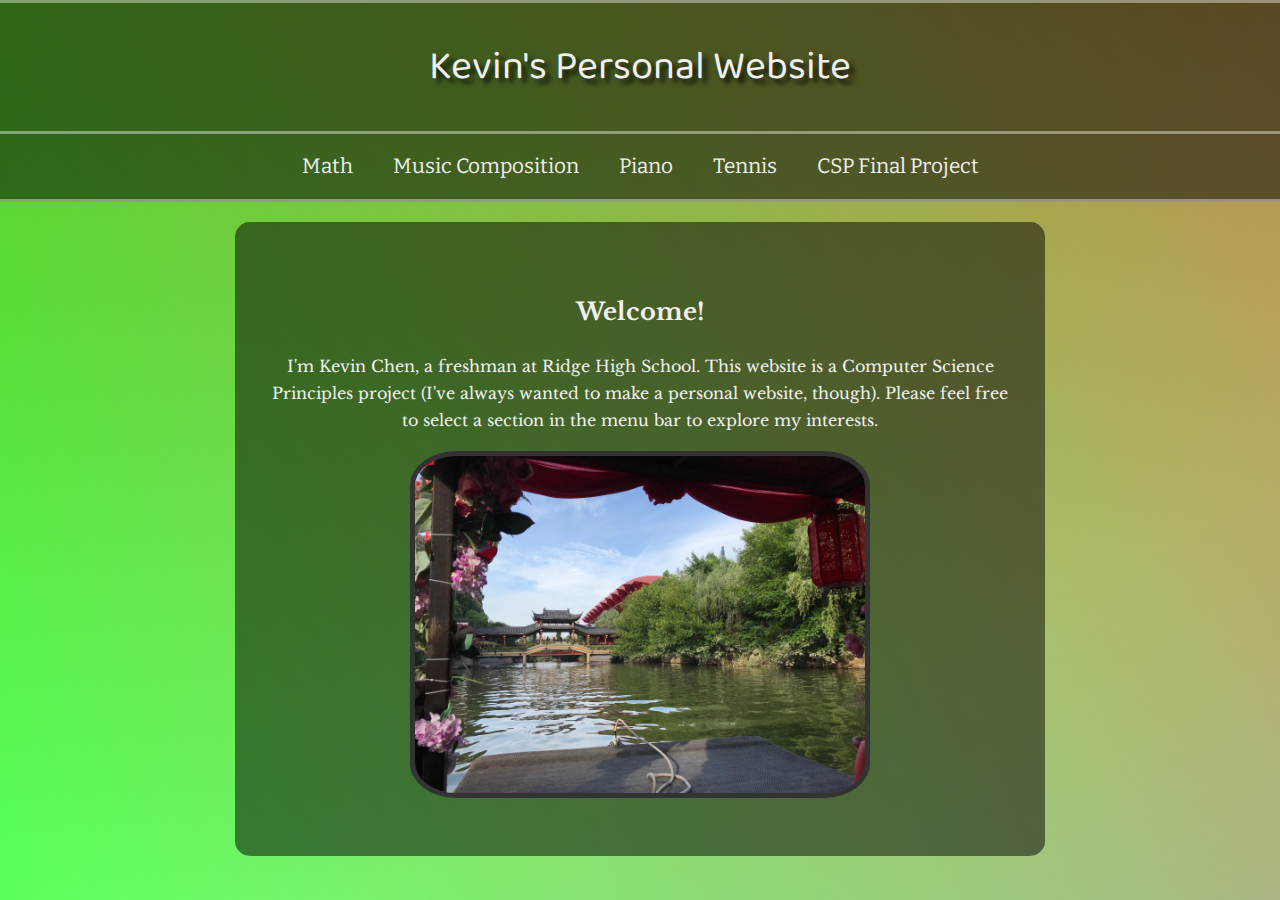
<file: index.html>
<!DOCTYPE html>
<html lang="en">
<head>
  <meta charset="UTF-8">
  <title>Kevin's Personal Website</title>
  <link rel="stylesheet" href="styles.css">
</head>
<body>
  <header>
    <a href="index.html">Kevin's Personal Website</a>
  </header>
  <nav>
    <a href="math.html">Math</a>
    <a href="music-composition.html">Music Composition</a>
    <a href="piano.html">Piano</a>
    <a href="tennis.html">Tennis</a>
    <a href="finalproject.html">CSP Final Project</a>
  </nav>
  <div class="container">
    <h2>Welcome!</h2>
    <p>I'm Kevin Chen, a freshman at Ridge High School. This website is a Computer Science Principles project (I've always wanted to make a personal website, though). Please feel free to select a section in the menu bar to explore my interests.</p>
    <img src="Home_Page.jpg" title="A masterpiece on an image (in my opinion) I took on a vacation to China in 2024" alt="A masterpiece on an image (in my opinion) I took on a vacation to China in 2024" width=450px>
  </div>
</body>
</html>
</file>
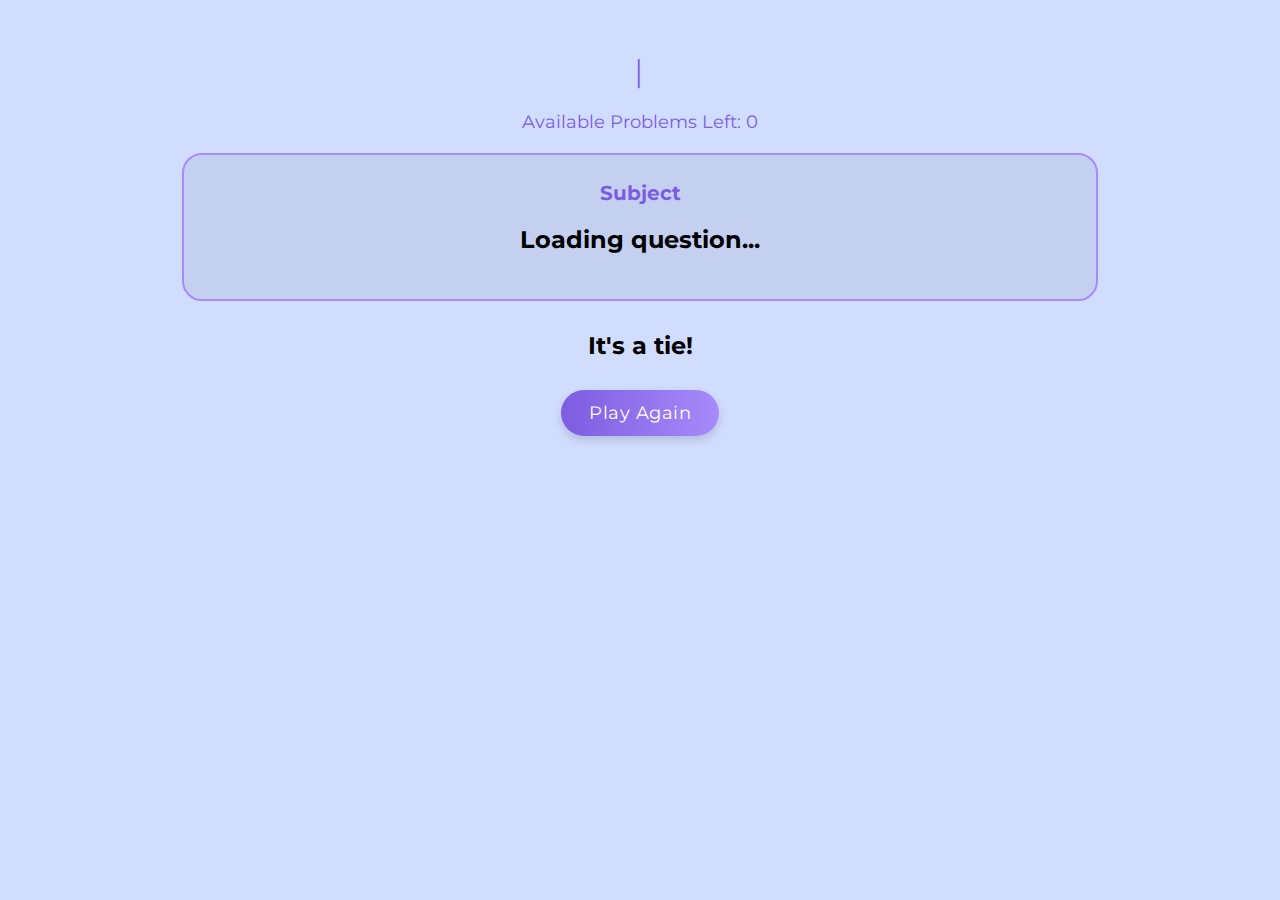
<file: game.html>
<!DOCTYPE html>
<html>
<head>
  <meta charset="utf-8">
  <meta name="viewport" content="width=device-width">
  <title>Trivia Game</title>
  <link rel="stylesheet" href="https://fonts.googleapis.com/css?family=Montserrat">
  <link href="style.css" rel="stylesheet" type="text/css" />
  <link rel="stylesheet" type="text/css" href="//fonts.googleapis.com/css?family=Nunito" />
</head>
<body>
  <!-- Showing the scores of each player/progress bars -->
  <div class="progress-wrapper">
    <div class="player-bars" id="player1-bars"></div>
    <div class="divider">│</div>
    <div class="player-bars" id="player2-bars"></div>
  </div>

  <!-- Showing number of available problems left from the database -->
  <div class="status-bar">
    Available Problems Left: <span id="problems-left"></span>
  </div>

  <!-- Question container -->
  <div class="question-container">
    <h3 id="questionSubject">Subject</h3>
    <h2 id="questionText">Loading question...</h2>
    <div class="answer-box" id="choicesBox"></div>
    <p id="resultText"></p>
  </div>

  <!-- End game message, including a play again button -->
  <div id="endGameMessage" style="display: none; text-align: center; margin-top: 30px;">
    <h2 id="winnerText"></h2>
    <div class="button-wrapper">
      <button onclick="window.location.href = 'finalproject.html'">Play Again</button>
    </div>
  </div>
  
  <script src="game.js"></script>
</body>
</html>
</file>
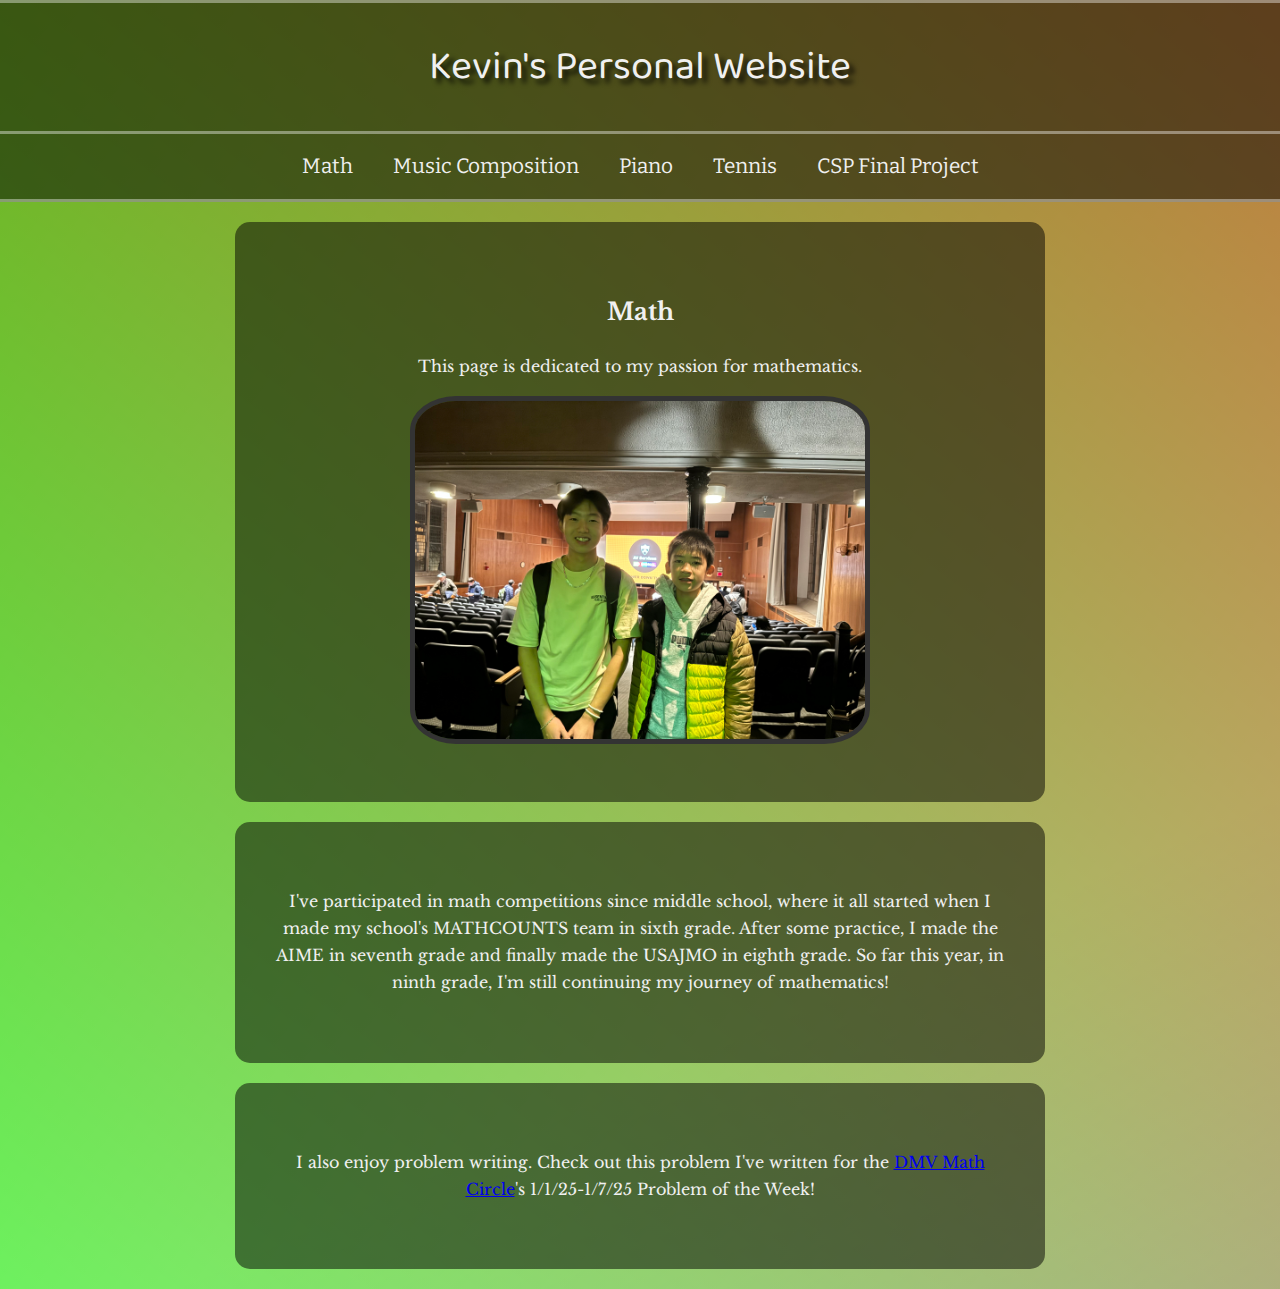
<file: math.html>
<!DOCTYPE html>
<html lang="en">
<head>
  <meta charset="UTF-8">
  <title>Math - Kevin's Personal Website</title>
  <link rel="stylesheet" href="styles.css">
</head>
<body>
  <header>
    <a href="index.html">Kevin's Personal Website</a>
  </header>
  <nav>
    <a href="math.html">Math</a>
    <a href="music-composition.html">Music Composition</a>
    <a href="piano.html">Piano</a>
    <a href="tennis.html">Tennis</a>
    <a href="finalproject.html">CSP Final Project</a>
  </nav>
  <div class="container">
    <h2>Math</h2>
    <p>This page is dedicated to my passion for mathematics.</p>
    <img src="Math.jpg" title="Me and my teammate, Jacob C., at the 2024 PUMaC Awards Ceremony" alt="Me and my teammate, Jacob C., at the 2024 PUMaC Awards Ceremony" width=450px>
  </div>
  <div class="container">
    <p>I've participated in math competitions since middle school, where it all started when I made my school's MATHCOUNTS team in sixth grade. After some practice, I made the AIME in seventh grade and finally made the USAJMO in eighth grade. So far this year, in ninth grade, I'm still continuing my journey of mathematics!</p>
  </div>
  <div class="container">
    <p>I also enjoy problem writing. Check out this problem I've written for the <a href="https://dmvmathcircle.xyz/">DMV Math Circle</a>'s 1/1/25-1/7/25 Problem of the Week!</p>
  </div>
</body>
</html>
</file>
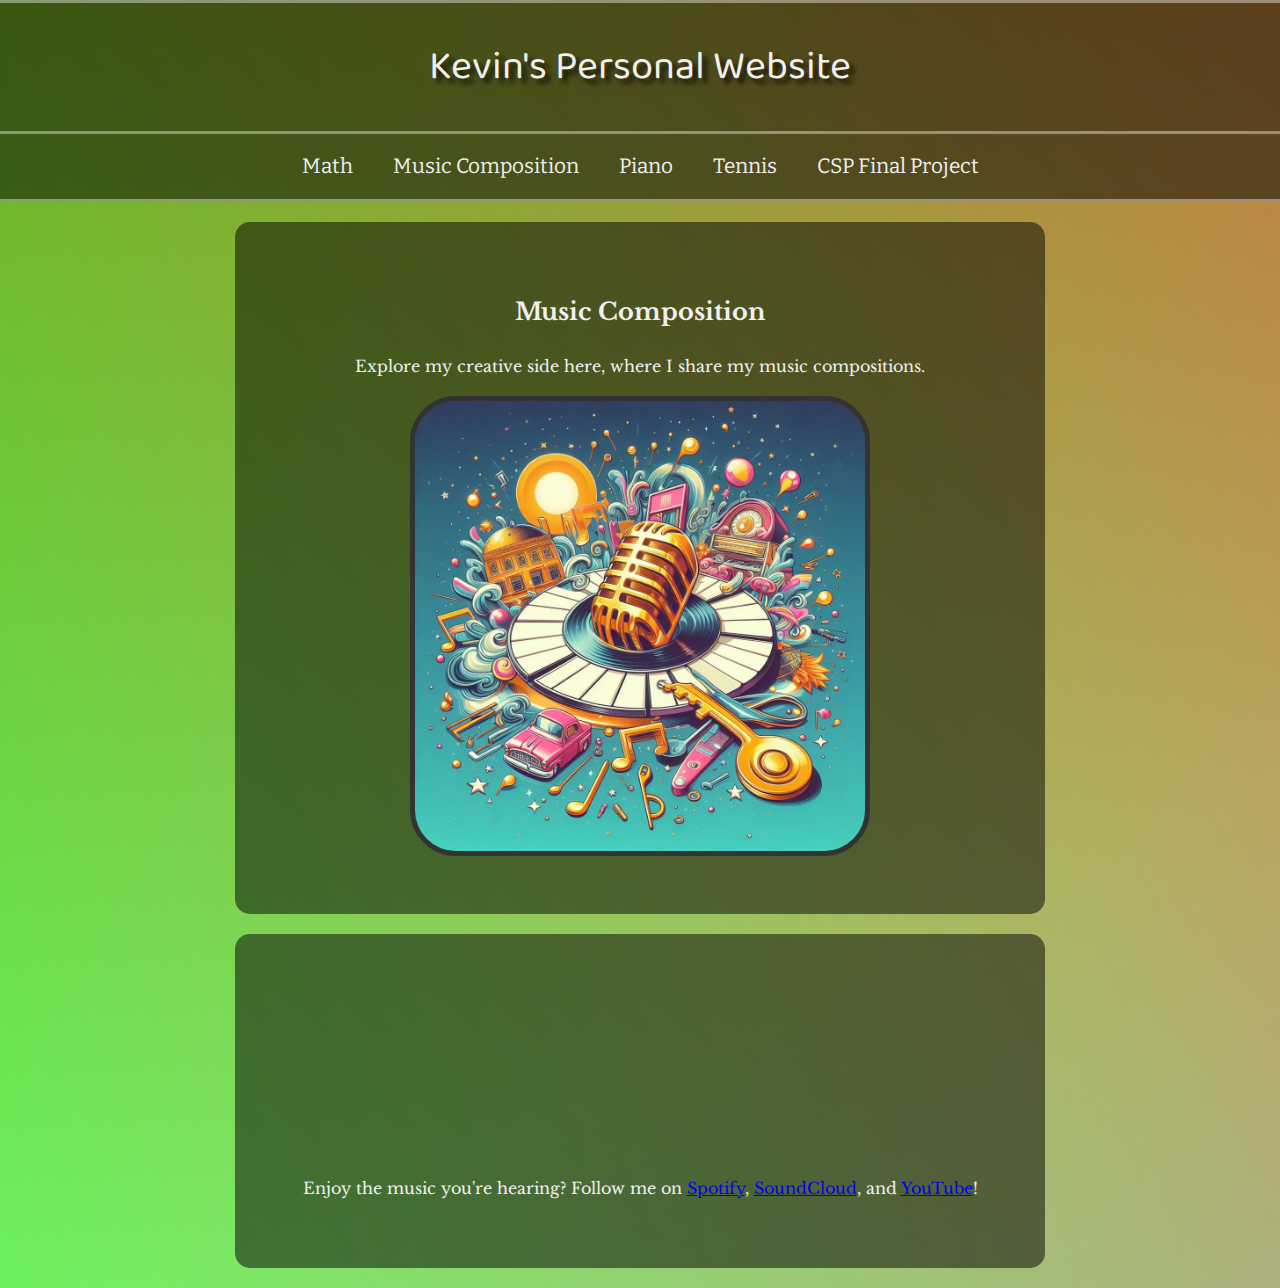
<file: music-composition.html>
<!DOCTYPE html>
<html lang="en">
<head>
  <meta charset="UTF-8">
  <title>Music Composition - Kevin's Personal Website</title>
  <link rel="stylesheet" href="styles.css">
</head>
<body>
  <header>
    <a href="index.html">Kevin's Personal Website</a>
  </header>
  <nav>
    <a href="math.html">Math</a>
    <a href="music-composition.html">Music Composition</a>
    <a href="piano.html">Piano</a>
    <a href="tennis.html">Tennis</a>
    <a href="finalproject.html">CSP Final Project</a>
  </nav>
  <div class="container">
    <h2>Music Composition</h2>
    <p>Explore my creative side here, where I share my music compositions.</p>
    <img src="Music Composition.png" title="My first Spotify release, Ringing Vibes; the image was generated by AI" alt="My first Spotify release, Ringing Vibes; the image was generated by AI" width=450px>
  </div>
  <div class="container">
    <!-- embedded stuff given by the SoundCloud website; I removed some content I deemed unnecessary, though -->
    <iframe width="100%" height="166" scrolling="no" frameborder="no" allow="autoplay" src="https://w.soundcloud.com/player/?url=https%3A//api.soundcloud.com/tracks/2025264728&color=%23ff5500&auto_play=true&hide_related=false&show_comments=true&show_user=true&show_reposts=false&show_teaser=true"></iframe>
    <div style="font-size: 10px; color: #cccccc;line-break: anywhere;word-break: normal;overflow: hidden;white-space: nowrap;text-overflow: ellipsis; font-family: Interstate,Lucida Grande,Lucida Sans Unicode,Lucida Sans,Garuda,Verdana,Tahoma,sans-serif;font-weight: 100;">
    </div>
    <p>Enjoy the music you're hearing? Follow me on <a href="https://open.spotify.com/artist/5NYX17hKkRn3f2d1XDhzjQ?si=LZukTp8kSym_fImSYg3dPg" target="_blank">Spotify</a>, <a href="https://www.soundcloud.com/kchromatic" target="_blank">SoundCloud</a>, and <a href="https://www.youtube.com/@kchromaticpiano" target="_blank">YouTube</a>!</p>
  </div>
</body>
</html>
</file>
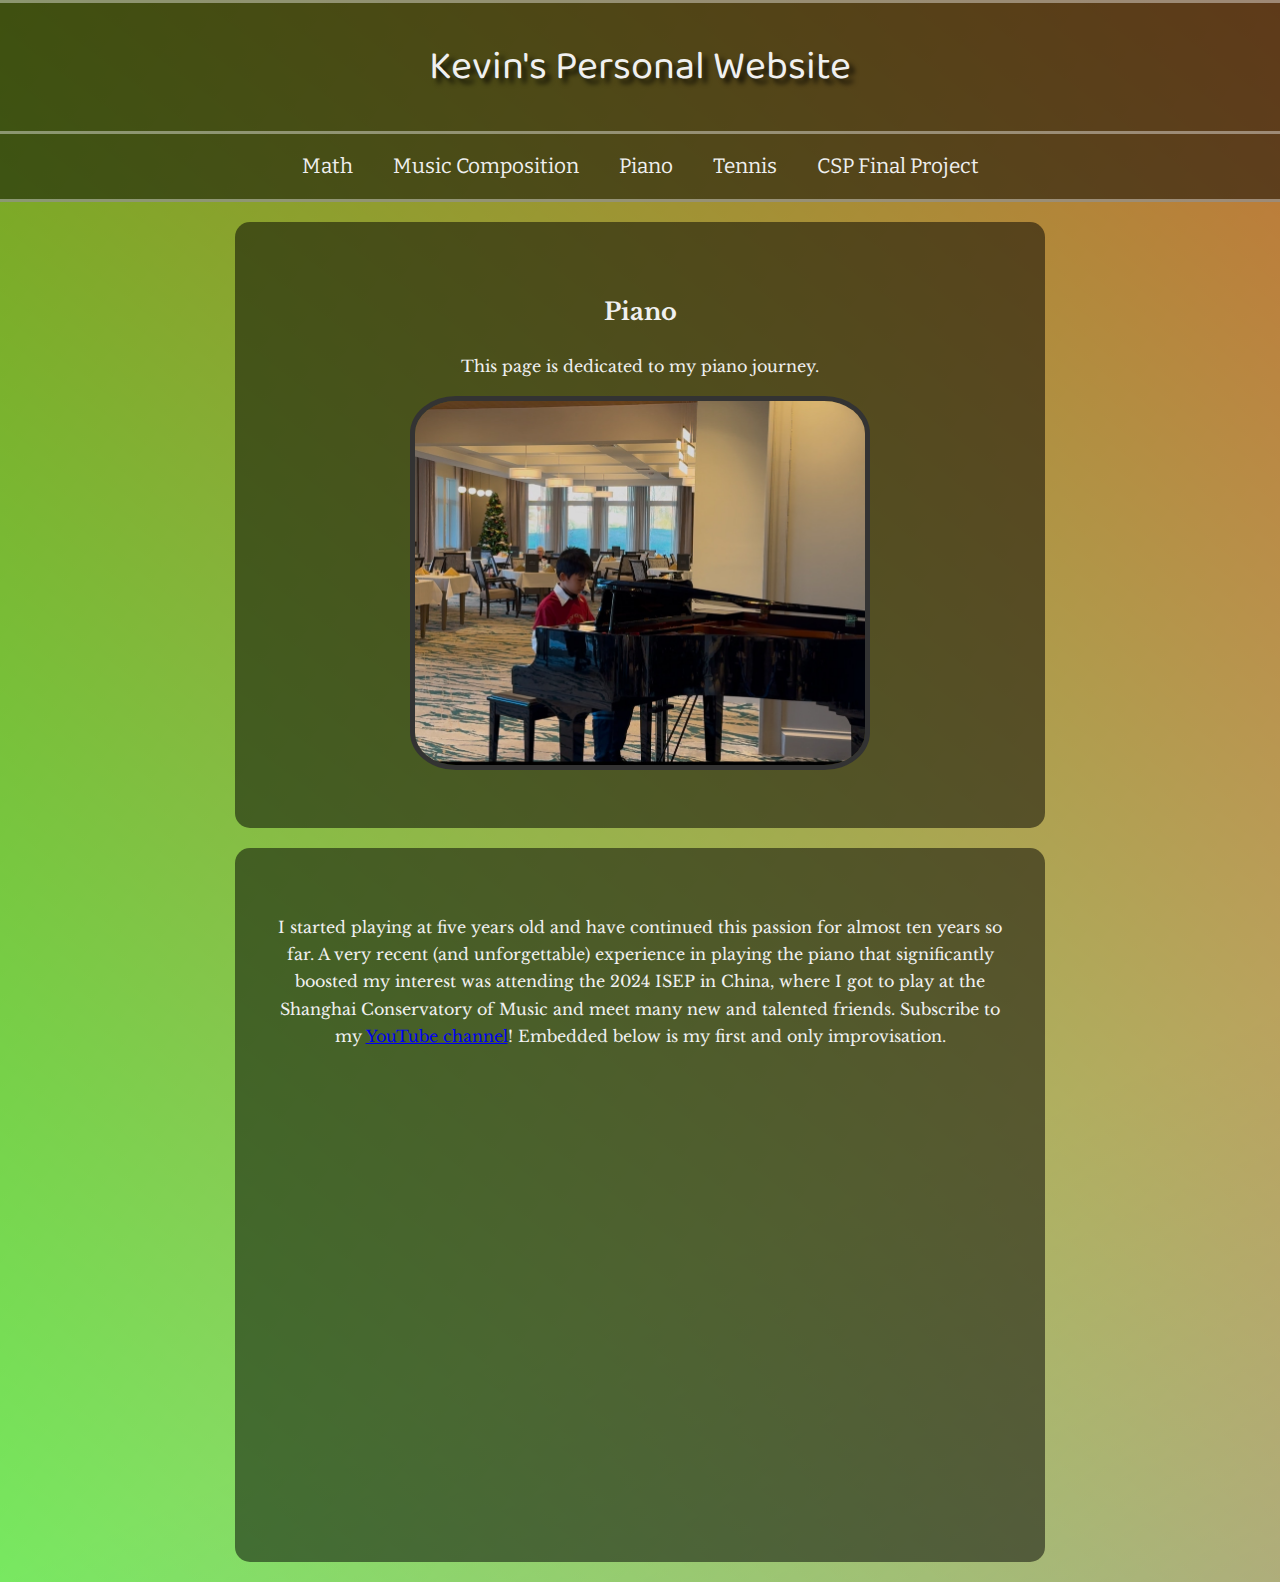
<file: piano.html>
<!DOCTYPE html>
<html lang="en">
<head>
  <meta charset="UTF-8">
  <title>Piano - Kevin's Personal Website</title>
  <link rel="stylesheet" href="styles.css">
</head>
<body>
  <header>
    <a href="index.html">Kevin's Personal Website</a>
  </header>
  <nav>
    <a href="math.html">Math</a>
    <a href="music-composition.html">Music Composition</a>
    <a href="piano.html">Piano</a>
    <a href="tennis.html">Tennis</a>
    <a href="finalproject.html">CSP Final Project</a>
  </nav>
  <div class="container">
    <h2>Piano</h2>
    <p>This page is dedicated to my piano journey.</p>
    <img src="Piano.JPG" title="Me playing Tchaikovsky's June: Barcarolle" alt="Me playing Tchaikovsky's June: Barcarolle" width=450px>
  </div>
  <div class="container">
      <p>I started playing at five years old and have continued this passion for almost ten years so far. A very recent (and unforgettable) experience in playing the piano that significantly boosted my interest was attending the 2024 ISEP in China, where I got to play at the Shanghai Conservatory of Music and meet many new and talented friends. Subscribe to my <a href="https://www.youtube.com/@kchromaticpiano">YouTube channel</a>! Embedded below is my first and only improvisation.</p>
    <div class="video-container">
      <iframe src="https://www.youtube.com/embed/B0jLc2jqWl8" allow="accelerometer; autoplay; clipboard-write; encrypted-media; gyroscope; picture-in-picture" allowfullscreen>
      </iframe>
    </div>
  </div>
</body>
</html>
</file>
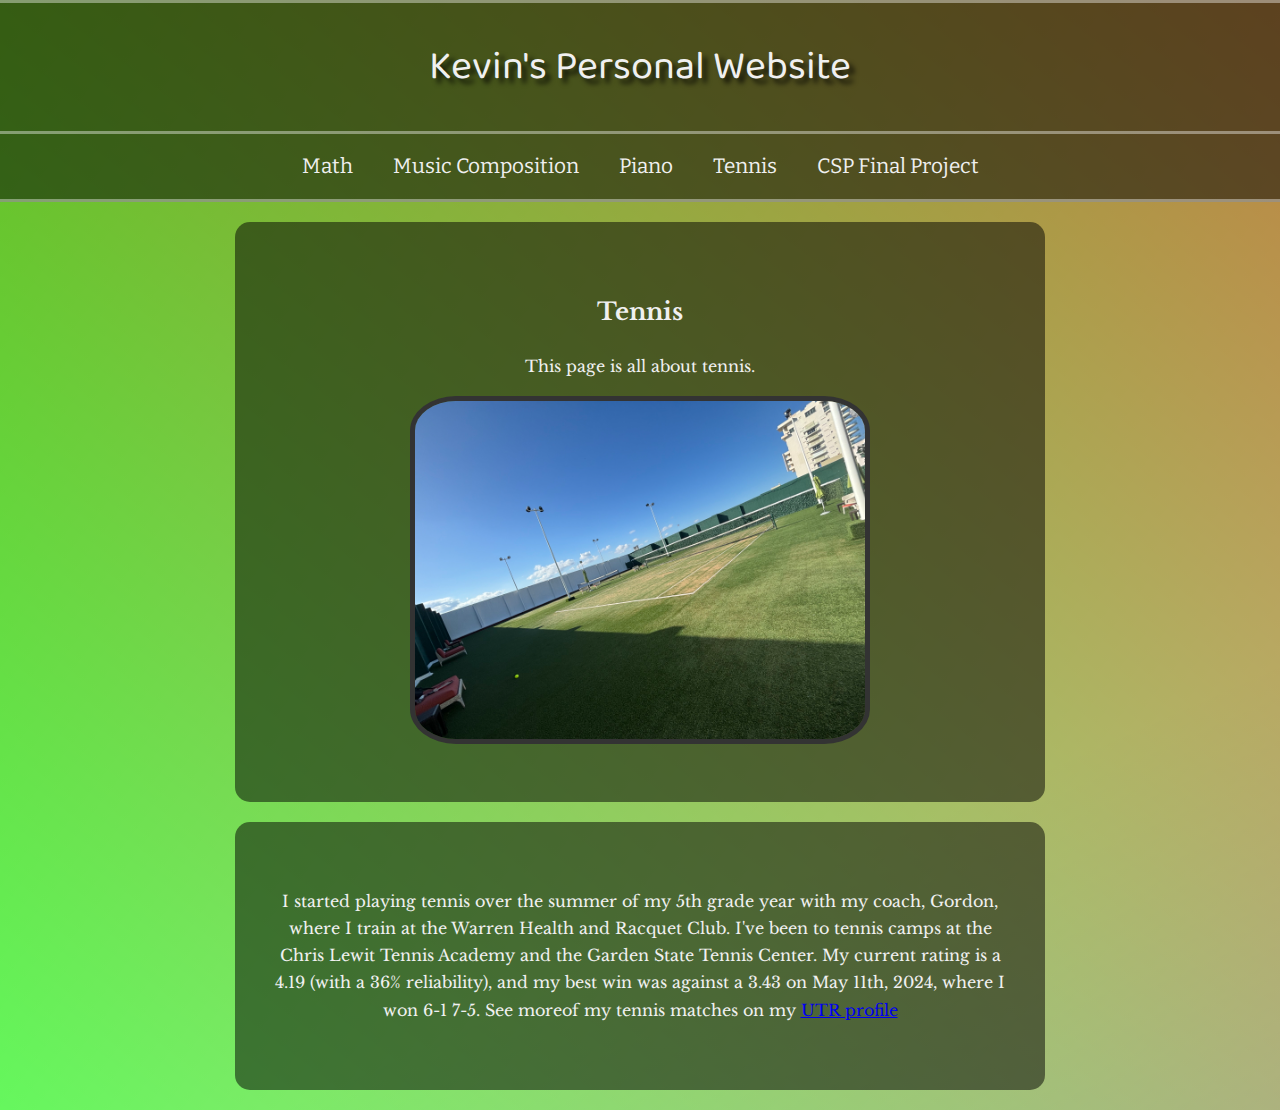
<file: tennis.html>
<!DOCTYPE html>
<html lang="en">
<head>
  <meta charset="UTF-8">
  <title>Tennis - Kevin's Personal Website</title>
  <link rel="stylesheet" href="styles.css">
  <style>
    img {
      border-radius: 10%;
    }
  </style>
</head>
<body>
  <header>
    <a href="index.html">Kevin's Personal Website</a>
  </header>
  <nav>
    <a href="math.html">Math</a>
    <a href="music-composition.html">Music Composition</a>
    <a href="piano.html">Piano</a>
    <a href="tennis.html">Tennis</a>
    <a href="finalproject.html">CSP Final Project</a>
  </nav>
  <div class="container">
    <h2>Tennis</h2>
    <p>This page is all about tennis.</p>
    <img src="Tennis.jpg" title="The first grass courts I've played at; this picture is taken by me on a 2024 vacation at Cancun" alt="The first grass courts I've played at; this picture is taken by me on a 2024 vacation at Cancun" width=450px>
  </div>
  <div class="container">
    <p>I started playing tennis over the summer of my 5th grade year with my coach, Gordon, where I train at the Warren Health and Racquet Club. I've been to tennis camps at the Chris Lewit Tennis Academy and the Garden State Tennis Center. My current rating is a 4.19 (with a 36% reliability), and my best win was against a 3.43 on May 11th, 2024, where I won 6-1 7-5. See moreof my tennis matches on my <a href="https://app.utrsports.net/profiles/3534019?t=2">UTR profile</a></p>
  </div>
</body>
</html>
</file>
<file: styles.css>
/* importing all the fonts needed */
@import url('https://fonts.googleapis.com/css2?family=Baloo+2&family=Bitter&family=Libre+Baskerville&display=swap');

body {
  margin: 0;
  padding: 0;
  font-family: 'Libre Baskerville', serif;
  line-height: 1.7;
  /* establishing the colors in the gradient */
  background: linear-gradient(217deg, rgba(255,0,0,.8), rgba(255,0,0,0) 70.71%), linear-gradient(127deg, rgba(0,255,0,.8), rgba(0,255,0,0) 70.71%), linear-gradient(336deg, rgba(0,0,255,.8), rgba(0,0,255,0) 70.71%);
  background-size: 250% 250%;
  /* gradient animation speed adjustment */
  animation: gradient-animation 10s ease infinite;
  color: #f0f0f0;
}

/* gradient animation transitioning */
@keyframes gradient-animation {
  0% {
    background-position: 0% 50%;
  }
  50% {
    background-position: 100% 50%;
  }
  100% {
    background-position: 0% 50%;
  }
}

img {
  border-radius: 10%;
  border: 5px solid #333333;
}

header {
  background-color: rgba(0, 0, 0, 0.5);
  padding: 30px;
  text-align: center;
  font-size: 2.5em;
  font-family: 'Baloo 2', cursive;
  /* establishing borders */
  border-bottom: 3px solid rgba(255, 255, 255, 0.4);
  border-top: 3px solid rgba(255, 255, 255, 0.4)
}

header a {
  color: #f0f0f0;
  text-decoration: none;
  /* text shadow */
  text-shadow: 5px 5px 5px rgba(0, 0, 0, 0.8);
}

nav {
  /* text centering */
  display: flex;
  justify-content: center;
  background-color: rgba(0, 0, 0, 0.5);
  padding: 15px;
  /* establishing border */
  border-bottom: 3px solid rgba(255, 255, 255, 0.4);
}

nav a {
  color: #f0f0f0;
  text-decoration: none;
  margin: 0 20px;
  font-size: 1.3em;
  font-family: 'Bitter', serif;
  transition: color 0.3s, transform 0.3s;
}

nav a:hover {
  /* lifting text when hovered over */
  transform: translateY(-2px);
}

.container {
  padding: 50px 30px;
  text-align: center;
  margin: 20px auto;
  max-width: 750px;
  background-color: rgba(0, 0, 0, 0.5);
  border-radius: 15px;
}

.video-container {
      position: relative;
      padding-bottom: 56.25%;
      height: 0;
      overflow: hidden;
      margin: 20px auto;
      max-width: 800px;
    }

.video-container iframe {
      position: absolute;
      top: 0;
      left: 0;
      width: 100%;
      height: 100%;
      border: 0;
}
</file>
<file: style.css>
/* General Page Layout */
html {
  height: 100%;
  width: 100%;
}

body {
  font-family: "Montserrat", sans-serif;
  background: #d1ddff;
  padding: 50px;
}

/* Dropdown Container Layout */
.dropdown-wrapper {
  display: flex;
  align-items: center;
  justify-content: center;
  gap: 12px;
  margin-top: 20px;
}

/* Dropdown Structure */
.dropdown {
  position: relative;
  display: inline-block;
  width: 225px;
}


/* Dropdown Button (Visible Box) */
.dropdown-button {
  display: flex;
  align-items: center;
  justify-content: space-between;
  padding: 10px 14px;
  border: 2px solid #a78bfa;
  border-radius: 9999px;
  background-color: #fff;
  cursor: pointer;
  box-sizing: border-box;
  min-height: 42px;
}

/* Dropdown Button Text and Arrow */
.dropdown-button .label {
  display: flex;
  align-items: center;
  flex-wrap: wrap;
}

.dropdown-button .text {
  white-space: nowrap;
  overflow: hidden;
  text-overflow: ellipsis;
  max-width: 160px;
  margin-left: 12px;
}

.dropdown-button .arrow {
  font-size: 20px;
  color: #a78bfa;
  margin-left: 6px;
}

/* Dropdown Options Menu */
.dropdown-content {
  display: none;
  position: absolute;
  top: 110%;
  left: 0;
  width: 100%;
  background-color: #fff;
  border-radius: 15px;
  z-index: 1;
  max-height: 100px;
  overflow-y: auto;
}

/* Show class to display the dropdown */
.show {
  display: block;
}

/* Dropdown Options Menu Labels */
.dropdown-content label {
  display: flex;
  align-items: center;
  padding: 15px 15px;
  cursor: pointer;
}

.dropdown-content label:hover {
  background-color: #f1f1f1;
}

/* Checkbox Formatting */
input[type="checkbox"] {
  appearance: none;
  -webkit-appearance: none;
  width: 15px;
  height: 15px;
  margin-right: 10px;
  border: 2px solid #a78bfa;
  border-radius: 4px;
  background-color: #fff;
  cursor: pointer;
  position: relative;
  vertical-align: middle;
  display: inline-block;
  transition: background-color 0.2s ease, border-color 0.2s ease;
}

/* Checkbox Checked State */
input[type="checkbox"]:checked {
  background-color: #a78bfa;
  border-color: #a78bfa;
}

/* Checkmark Formatting */
input[type="checkbox"]:checked::after {
  content: '';
  position: absolute;
  top: 50%;
  left: 50%;
  width: 3px;
  height: 6px;
  border: solid white;
  border-width: 0 2px 2px 0;
  transform: translate(-55%, -60%) rotate(45deg);
}


/* Radio Button Formatting */
input[type="radio"] {
  appearance: none;
  -webkit-appearance: none;
  width: 15px;
  height: 15px;
  margin-right: 10px;
  border: 2px solid #a78bfa;
  border-radius: 7.5px;
  background-color: #fff;
  cursor: pointer;
  position: relative;
  vertical-align: middle;
  display: inline-block;
  transition: background-color 0.2s ease, border-color 0.2s ease;
}

/* Radio Button Checked State */
input[type="radio"]:checked {
  background-color: #a78bfa;
  border-color: #a78bfa;
}

/* Wrapper for player name input boxes to be in the same line */
.player-wrapper {
  display: flex;
  justify-content: center;
  gap: 40px;
  margin-top: 20px;
}

/* Player names input box formatting */
.player-input {
  font-family: inherit;
  font-size: 16px;
  border: 2px solid #a78bfa;
  padding: 10px 14px;
  width: 200px;
  box-sizing: border-box;
  background-color: #fff;
  outline: none;
  transition: border-color 0.2s ease;
}

.player-input:focus {
  border-color: #7c5ce0;
}

/* Entire wrapper for progress bars of both players */
.progress-wrapper {
  display: flex;
  justify-content: center;
  align-items: center;
  gap: 20px;
  margin-bottom: 20px;
}

/* Each player’s progress bar group */
.player-bars {
  display: flex;
  gap: 10px;
}

/* Divider between player 1 and player 2 */
.divider {
  font-size: 24px;
  font-weight: bold;
  color: #7c5ce0;
  padding: 0 10px;
}

/* Individual progress bar */
.progress-bar {
  width: 80px;
  height: 26px;
  border: 2px solid #7c5ce0;
  background-color: rgb(255, 255, 255, 0.4);
  border-radius: 15px;
  overflow: hidden;
  position: relative;
}

/* Filled portion inside progress bar */
.progress-fill {
  height: 100%;
  width: 0%;
  background-color: #a78bfa;
  transition: width 0.3s ease-in-out;
  border-radius: 15px;
}

/* Button styling */
button {
  font-family: inherit;
  font-size: 18px;
  padding: 12px 28px;
  background: linear-gradient(to right, #7c5ce0, #a78bfa);
  color: white;
  border: none;
  border-radius: 9999px;
  cursor: pointer;
  transition: transform 0.2s ease, box-shadow 0.2s ease;
  box-shadow: 0 4px 10px rgba(0, 0, 0, 0.15);
  letter-spacing: 0.5px;
}

button:hover {
  transform: translateY(-2px);
  box-shadow: 0 6px 16px rgba(0, 0, 0, 0.2);
}

button:active {
  transform: translateY(0);
  box-shadow: 0 2px 8px rgba(0, 0, 0, 0.1);
}

button:focus {
  outline: 2px solid #a78bfa;
  outline-offset: 2px;
}

.button-wrapper {
  display: flex;
  justify-content: center;
  margin-top: 30px;
}

/* Container for number of questions left display */
.status-bar {
  text-align: center;
  font-size: 18px;
  color: #7c5ce0;
  margin-top: 24px;
  margin-bottom: 18px
}

/* Container for subject, question, and choices */
.question-container {
  background-color: rgb(0, 0, 0, 0.06);
  border: 2px solid #a78bfa;
  border-radius: 20px;
  padding: 6px;
  max-width: 900px;
  margin: 20px auto 30px auto;
  text-align: center;
}

/* Subject heading */
#questionSubject {
  font-size: 20px;
  color: #7c5ce0;
  margin-bottom: 16px;
}

/* Answer box container */
.answer-box {
  display: flex;
  flex-direction: column;
  gap: 12px;
  margin-top: 20px;
  align-items: center;
}

/* Answer choice styling */
.answer-choice {
  width: 300px;
  padding: 12px 20px;
  border: 2px solid #a78bfa;
  border-radius: 12px;
  background-color: rgb(255, 255, 255, 0.5);
  color: #7c5ce0;
  font-size: 18px;
  cursor: pointer;
  transition: all 0.3s ease;
  text-align: center;
}

/* Hover effect color for answer choices */
.answer-choice:hover {
  background-color: #f0eaff;
}

/* Correct answer selected styling */
.answer-choice.correct {
  background-color: #7c5ce0;
  color: white;
  border-color: #7c5ce0;
}

/* Incorrect answer selected styling */
.answer-choice.incorrect {
  opacity: 0.6;
  pointer-events: none;
}

/* Incorrent answer shaking */
@keyframes shake {
  0% {
    transform: translateX(0);
  }
  20% {
    transform: translateX(-8px);
  }
  40% {
    transform: translateX(8px);
  }
  60% {
    transform: translateX(-6px);
  }
  80% {
    transform: translateX(6px);
  }
  100% {
    transform: translateX(0);
  }
}

.shake {
  animation: shake 0.5s;
}

/* Key hint formatting */
.key-hint {
  float: right;
  font-size: 0.9em;
  color: #888;
}

/* Centering incorrect answer message */
#resultText {
  text-align: center;
  font-size: 1.2em;
  margin-top: 15px;
}
</file>
